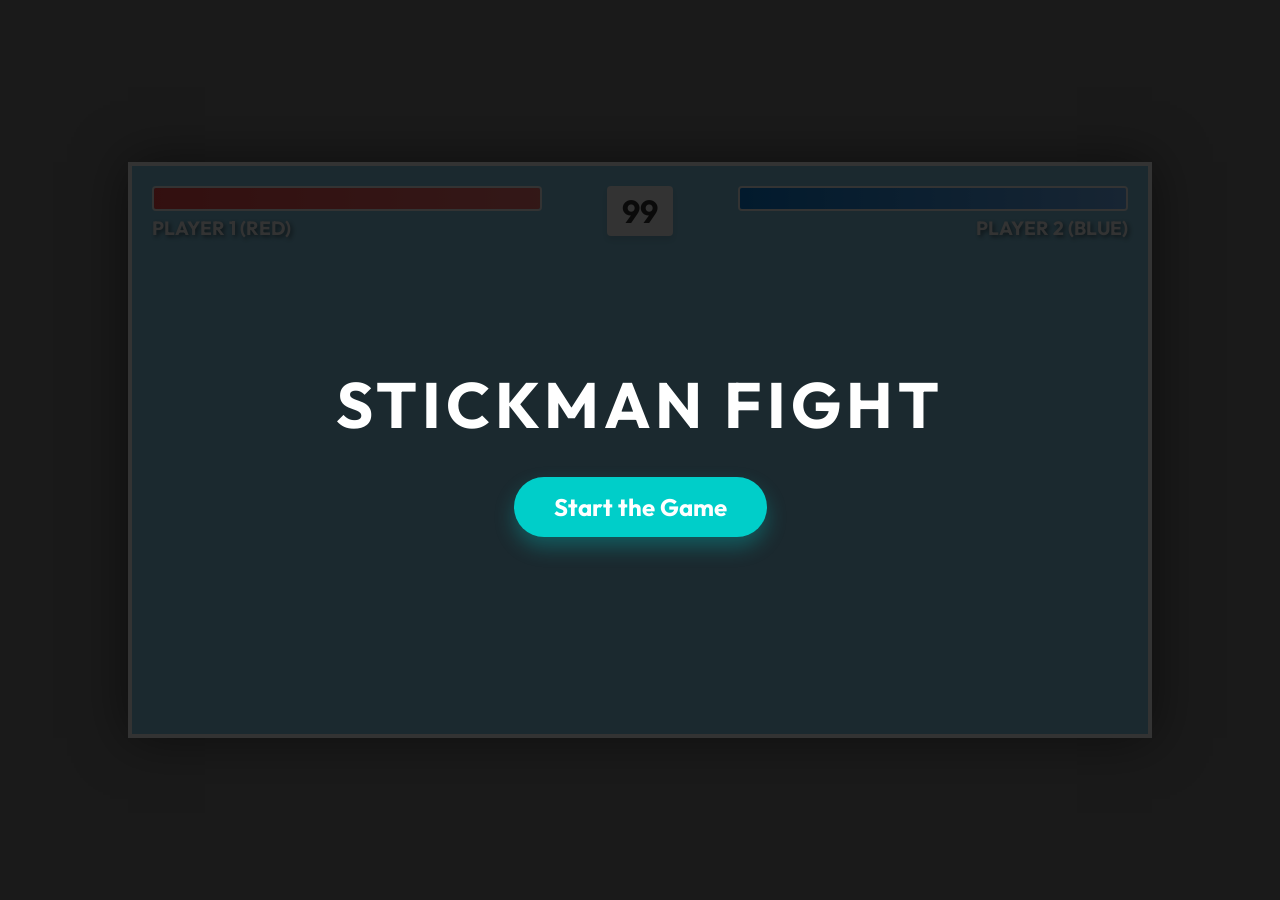
<file: jump-antigravity/index.html>
<!DOCTYPE html>
<html lang="en">
<head>
    <meta charset="UTF-8">
    <meta name="viewport" content="width=device-width, initial-scale=1.0">
    <title>Stickman Fight - 2 Player</title>
    <link rel="stylesheet" href="style.css">
</head>
<body>
    <div id="game-container">
        <!-- Start Screen -->
        <div id="start-screen" class="overlay">
            <h1>Stickman Fight</h1>
            <button id="start-btn">Start the Game</button>
        </div>

        <!-- UI Overlay -->
        <div id="ui-overlay">
            <div class="player-info p1">
                <div class="health-bar-container">
                    <div id="p1-health" class="health-bar"></div>
                </div>
                <span class="player-label">PLAYER 1 (RED)</span>
            </div>
            
            <div id="timer">99</div>

            <div class="player-info p2">
                <div class="health-bar-container">
                    <div id="p2-health" class="health-bar"></div>
                </div>
                <span class="player-label">PLAYER 2 (BLUE)</span>
            </div>
        </div>

        <!-- Game Canvas -->
        <canvas id="gameCanvas"></canvas>

        <!-- Game Over Overlay (Hidden initially) -->
        <div id="game-over-screen" class="overlay hidden">
            <h1 id="winner-text">Player 1 Wins!</h1>
            <button id="restart-btn">Restart</button>
        </div>
    </div>

    <script src="script.js"></script>
</body>
</html>
</file>
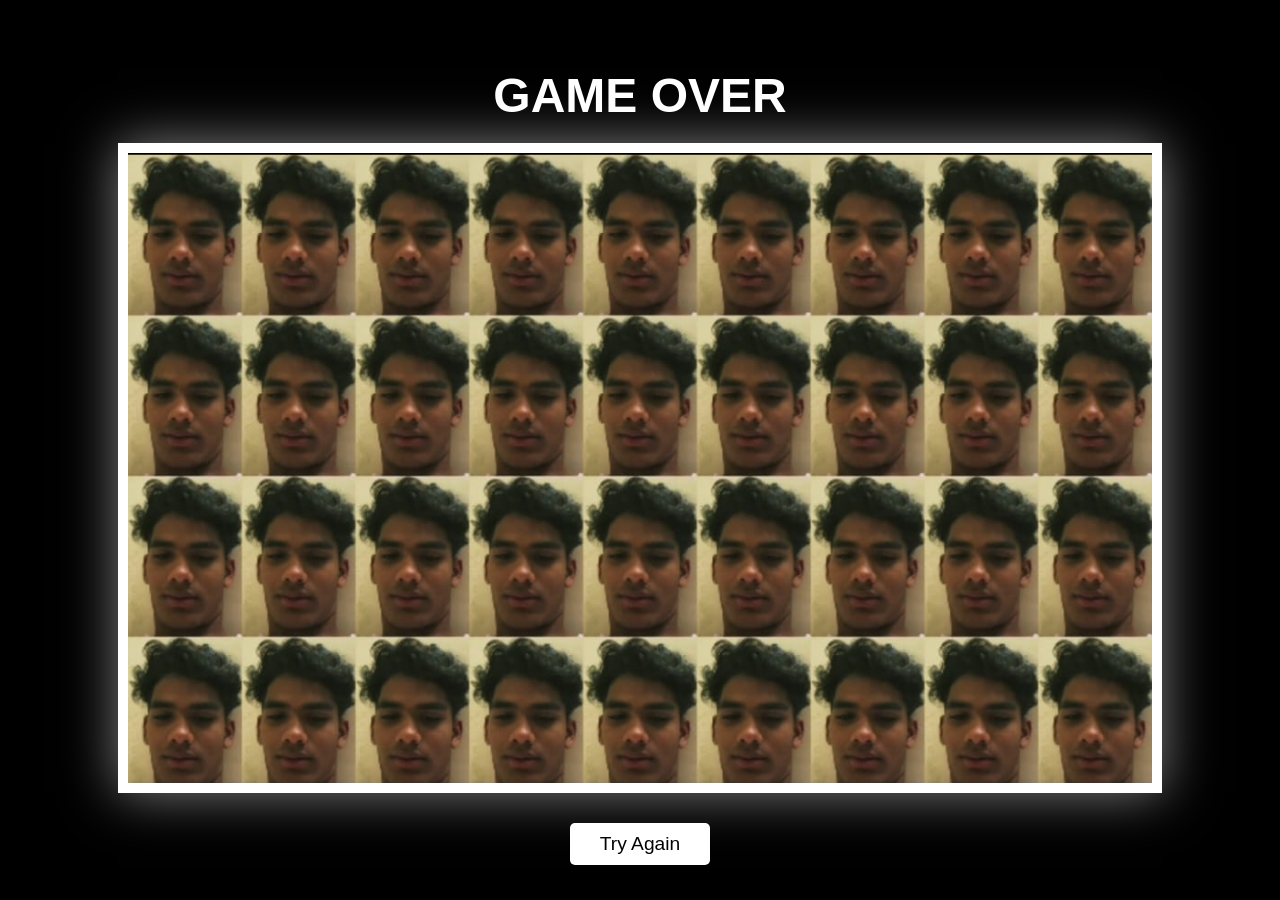
<file: jump-antigravity/loser.html>
<!DOCTYPE html>
<html lang="en">

<head>
    <meta charset="UTF-8">
    <meta name="viewport" content="width=device-width, initial-scale=1.0">
    <title>Game Over - You Lost!</title>
    <style>
        body {
            margin: 0;
            padding: 0;
            background-color: #000;
            display: flex;
            justify-content: center;
            align-items: center;
            height: 100vh;
            flex-direction: column;
            color: white;
            font-family: Arial, sans-serif;
            overflow: hidden;
        }

        h1 {
            font-size: 3rem;
            margin-bottom: 20px;
            animation: shake 0.5s infinite;
        }

        .photo-container {
            border: 10px solid white;
            box-shadow: 0 0 50px rgba(255, 255, 255, 0.5);
            max-width: 80%;
            max-height: 70%;
            overflow: hidden;
            transform: scale(0);
            animation: popIn 0.5s cubic-bezier(0.175, 0.885, 0.32, 1.275) forwards, shake 0.5s infinite 0.5s;
        }

        @keyframes popIn {
            to {
                transform: scale(1);
            }
        }

        img {
            display: block;
            width: 100%;
            height: auto;
        }

        button {
            margin-top: 30px;
            padding: 10px 30px;
            font-size: 1.2rem;
            background: white;
            color: black;
            border: none;
            cursor: pointer;
            border-radius: 5px;
        }

        @keyframes shake {
            0% {
                transform: translate(1px, 1px) rotate(0deg);
            }

            10% {
                transform: translate(-1px, -2px) rotate(-1deg);
            }

            20% {
                transform: translate(-3px, 0px) rotate(1deg);
            }

            30% {
                transform: translate(3px, 2px) rotate(0deg);
            }

            40% {
                transform: translate(1px, -1px) rotate(1deg);
            }

            50% {
                transform: translate(-1px, 2px) rotate(-1deg);
            }

            60% {
                transform: translate(-3px, 1px) rotate(0deg);
            }

            70% {
                transform: translate(3px, 1px) rotate(-1deg);
            }

            80% {
                transform: translate(-1px, -1px) rotate(1deg);
            }

            90% {
                transform: translate(1px, 2px) rotate(0deg);
            }

            100% {
                transform: translate(1px, -2px) rotate(-1deg);
            }
        }
    </style>
</head>

<body>
    <h1>GAME OVER</h1>
    <div class="photo-container">
        <!-- Assuming the user saved the image as loser.png -->
        <img src="loser.png" alt="Loser Photo"
            onerror="this.src='https://via.placeholder.com/800x600?text=Loser+Photo+Not+Found'">
    </div>
    <button onclick="window.location.href='index.html'">Try Again</button>
</body>

</html>
</file>
<file: jump-antigravity/style.css>
@import url('https://fonts.googleapis.com/css2?family=Outfit:wght@400;700&display=swap');

* {
    margin: 0;
    padding: 0;
    box-sizing: border-box;
    font-family: 'Outfit', sans-serif;
}

body {
    background-color: #1a1a1a;
    overflow: hidden;
    height: 100vh;
    display: flex;
    justify-content: center;
    align-items: center;
}

#game-container {
    position: relative;
    width: 1024px;
    height: 576px;
    background-color: #87ceeb; /* Sky blue base */
    border: 4px solid #333;
    box-shadow: 0 0 50px rgba(0,0,0,0.5);
    overflow: hidden;
}

canvas {
    display: block;
    width: 100%;
    height: 100%;
    background: transparent; /* We'll draw the background on canvas or via CSS */
}

/* Background via CSS to match the reference image */
#game-container::before {
    content: '';
    position: absolute;
    bottom: 0;
    left: 0;
    width: 100%;
    height: 100%;
    background: 
        linear-gradient(to bottom, #74b9ff 0%, #81ecec 100%);
    z-index: -1;
}

/* UI Overlay */
#ui-overlay {
    position: absolute;
    top: 20px;
    left: 20px;
    right: 20px;
    display: flex;
    justify-content: space-between;
    align-items: flex-start;
    pointer-events: none;
    z-index: 10;
}

.player-info {
    width: 40%;
    display: flex;
    flex-direction: column;
}

.health-bar-container {
    width: 100%;
    height: 25px;
    background: rgba(255, 255, 255, 0.3);
    border: 2px solid #fff;
    border-radius: 4px;
    overflow: hidden;
    position: relative;
}

.health-bar {
    height: 100%;
    width: 100%;
    transition: width 0.3s ease-out;
}

#p1-health {
    background: linear-gradient(90deg, #ff4d4d, #ff7675);
    float: left;
}

#p2-health {
    background: linear-gradient(90deg, #0984e3, #74b9ff);
    float: right;
}

.player-label {
    color: white;
    font-weight: bold;
    text-shadow: 2px 2px 4px rgba(0,0,0,0.5);
    margin-top: 5px;
    font-size: 1.2rem;
}

.p2 {
    text-align: right;
}

#timer {
    background: white;
    color: #333;
    font-weight: bold;
    font-size: 2rem;
    padding: 5px 15px;
    border-radius: 4px;
    box-shadow: 0 4px 6px rgba(0,0,0,0.1);
}

/* Overlays */
.overlay {
    position: absolute;
    top: 0;
    left: 0;
    width: 100%;
    height: 100%;
    background: rgba(0,0,0,0.8);
    display: flex;
    flex-direction: column;
    justify-content: center;
    align-items: center;
    z-index: 100;
    color: white;
}

.overlay h1 {
    font-size: 4rem;
    margin-bottom: 2rem;
    text-transform: uppercase;
    letter-spacing: 5px;
}

button {
    padding: 15px 40px;
    font-size: 1.5rem;
    background: #00cec9;
    color: white;
    border: none;
    border-radius: 50px;
    cursor: pointer;
    transition: transform 0.2s, background 0.2s;
    font-weight: bold;
    box-shadow: 0 10px 20px rgba(0, 206, 201, 0.3);
}

button:hover {
    background: #81ecec;
    transform: scale(1.1);
}

button:active {
    transform: scale(0.95);
}

.hidden {
    display: none !important;
}

/* Animations */
@keyframes fadeIn {
    from { opacity: 0; }
    to { opacity: 1; }
}

#game-over-screen {
    animation: fadeIn 0.5s ease-out;
}
</file>
